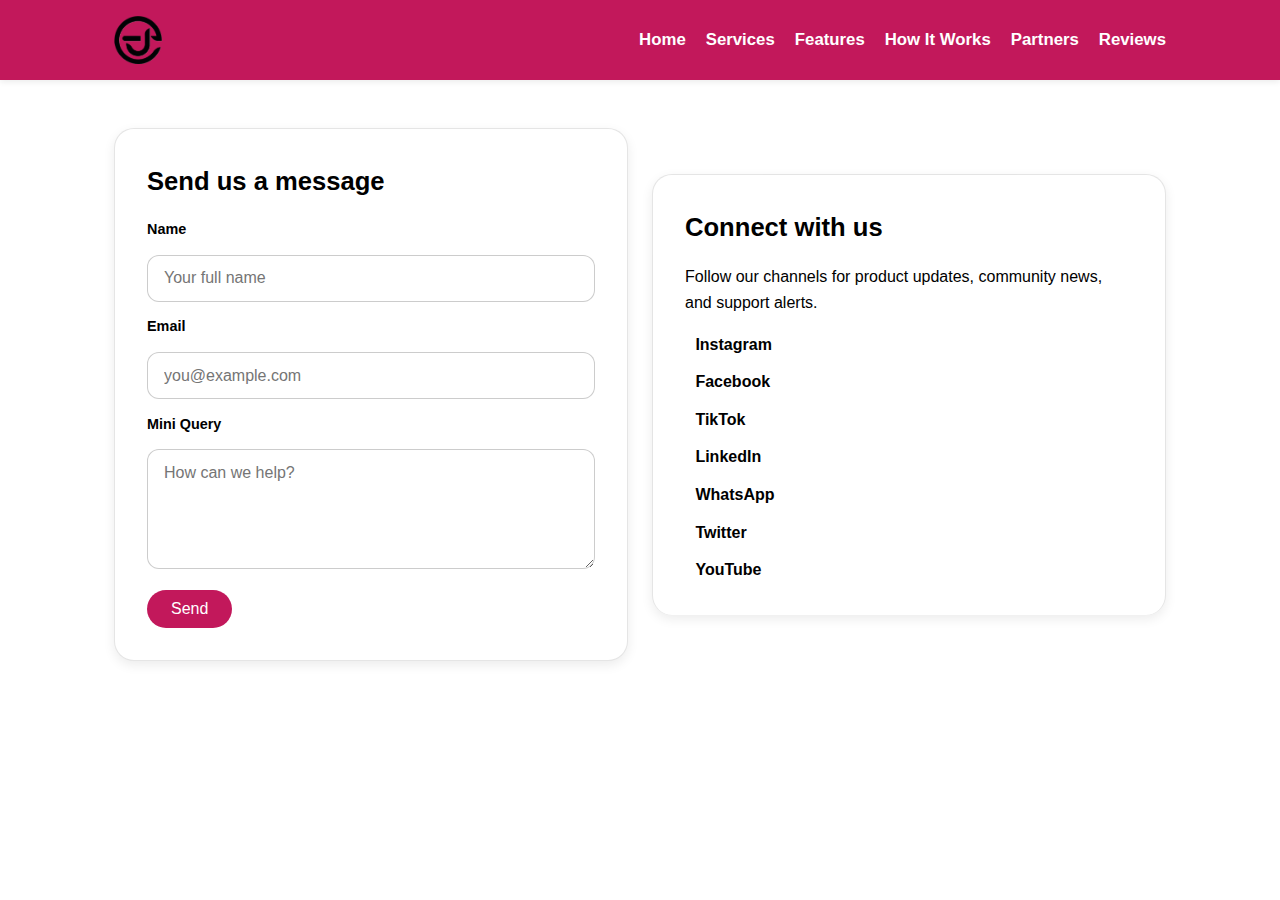
<file: ContactUs.html>
<!DOCTYPE html>
<html lang="en">
<head>
    <meta charset="UTF-8">
    <meta name="viewport" content="width=device-width, initial-scale=1.0">
    <title>Contact eJuuz Support</title>
    <link href="https://unpkg.com/boxicons@2.1.4/css/boxicons.min.css" rel="stylesheet">
    <link rel="stylesheet" href="styles.css">
</head>
<body class="contact-page">
    <header>
        <nav id="nav">
            <a class="brand" href="index.html">
                <img src="images/ejuuzlogo.png" alt="eJuuz logo" width="48" height="48">
            </a>
            <ul id="nav-list">
                <li><a href="index.html#home">Home</a></li>
                <li><a href="index.html#our-services">Services</a></li>
                <li><a href="index.html#key-features">Features</a></li>
                <li><a href="index.html#how-it-works">How It Works</a></li>
                <li><a href="index.html#who-we-work-with">Partners</a></li>
                <li><a href="index.html#reviews-testimonials">Reviews</a></li>
            </ul>
            <button id="nav-toggle" aria-label="Toggle navigation menu">
                <span></span>
                <span></span>
                <span></span>
            </button>
        </nav>
    </header>

    <main class="contact-content">
        <section class="contact-card">
            <h2>Send us a message</h2>
            <form class="contact-form">
                <label for="contact-name">Name</label>
                <input type="text" id="contact-name" name="contact-name" placeholder="Your full name" required>

                <label for="contact-email">Email</label>
                <input type="email" id="contact-email" name="contact-email" placeholder="you@example.com" required>

                <label for="contact-message">Mini Query</label>
                <textarea id="contact-message" name="contact-message" rows="5" placeholder="How can we help?" required></textarea>

                <button type="submit">Send</button>
            </form>
        </section>

        <section class="contact-card social-card">
            <h2>Connect with us</h2>
            <p>Follow our channels for product updates, community news, and support alerts.</p>
            <ul class="social-links contact-social">
                <li>
                    <a href="https://www.instagram.com" target="_blank" rel="noopener">
                        <span class="social-icon social-instagram" aria-hidden="true">
                            <i class='bxl bx-instagram'></i>
                        </span>
                        <span>Instagram</span>
                    </a>
                </li>
                <li>
                    <a href="https://www.facebook.com" target="_blank" rel="noopener">
                        <span class="social-icon social-facebook" aria-hidden="true">
                            <i class='bxl bx-facebook'></i>
                        </span>
                        <span>Facebook</span>
                    </a>
                </li>
                <li>
                    <a href="https://www.tiktok.com" target="_blank" rel="noopener">
                        <span class="social-icon social-tiktok" aria-hidden="true">
                            <i class='bxl bx-tiktok'></i>
                        </span>
                        <span>TikTok</span>
                    </a>
                </li>
                <li>
                    <a href="https://www.linkedin.com" target="_blank" rel="noopener">
                        <span class="social-icon social-linkedin" aria-hidden="true">
                            <i class='bxl bx-linkedin'></i>
                        </span>
                        <span>LinkedIn</span>
                    </a>
                </li>
                <li>
                    <a href="https://www.whatsapp.com" target="_blank" rel="noopener">
                        <span class="social-icon social-whatsapp" aria-hidden="true">
                            <i class='bxl bx-whatsapp'></i>
                        </span>
                        <span>WhatsApp</span>
                    </a>
                </li>
                <li>
                    <a href="https://www.twitter.com" target="_blank" rel="noopener">
                        <span class="social-icon social-twitter" aria-hidden="true">
                            <i class='bxl bx-twitter-x'></i>
                        </span>
                        <span>Twitter</span>
                    </a>
                </li>
                <li>
                    <a href="https://www.youtube.com" target="_blank" rel="noopener">
                        <span class="social-icon social-youtube" aria-hidden="true">
                            <i class='bxl bx-youtube'></i>
                        </span>
                        <span>YouTube</span>
                    </a>
                </li>
            </ul>
        </section>
    </main>
</body>
</html>
</file>
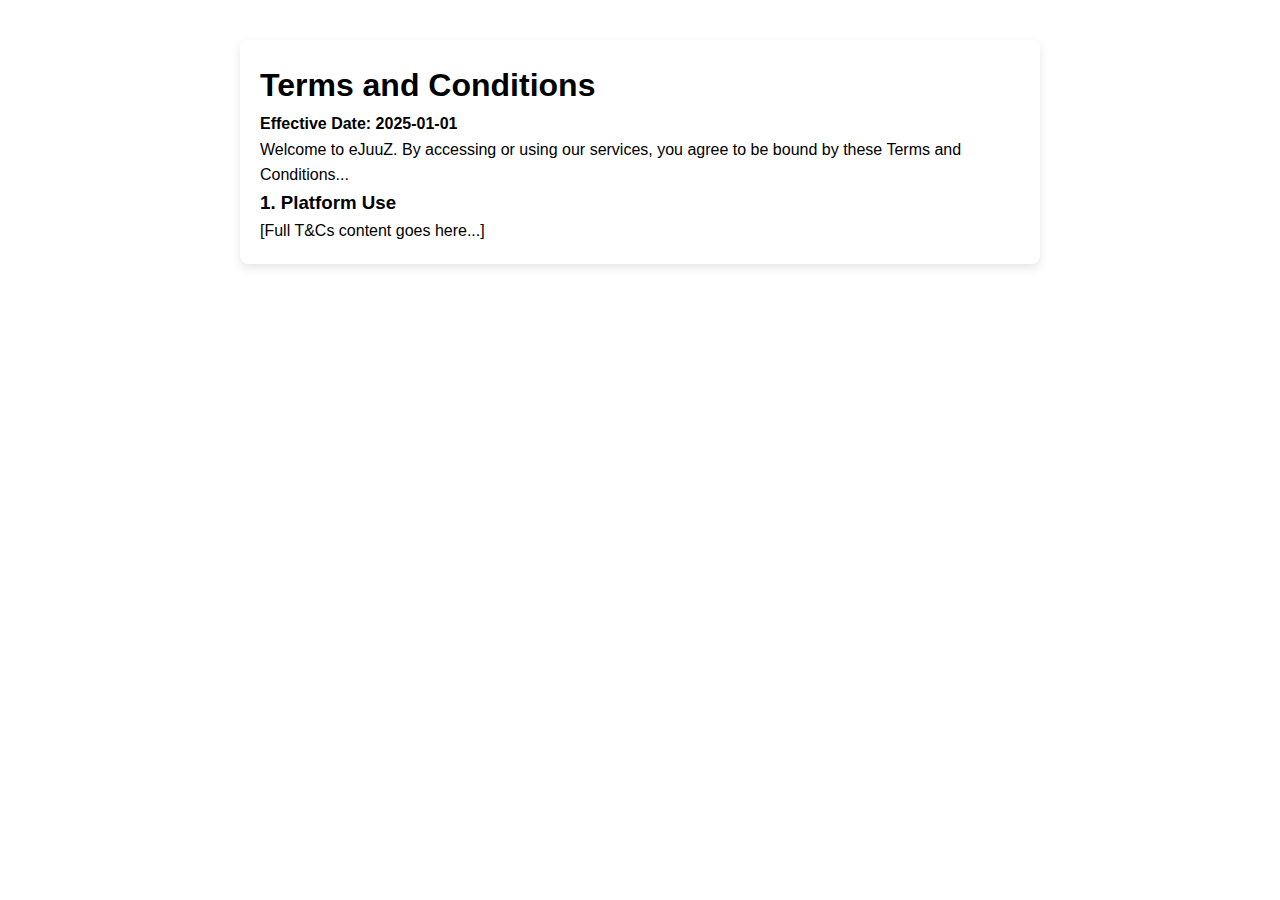
<file: terms.html>
<!DOCTYPE html>
<html lang="en">
<head>
    <meta charset="UTF-8">
    <meta name="viewport" content="width=device-width, initial-scale=1.0">
    <title>Terms and Conditions - eJuuZ</title>
    <link rel="stylesheet" href="login.css">
</head>
<body>
    <div class="form-container" style="max-width: 800px;">
        <header class="form-header">
            <h1>Terms and Conditions</h1>
        </header>
        <section>
            <p><strong>Effective Date: 2025-01-01</strong></p>
            <p>Welcome to eJuuZ. By accessing or using our services, you agree to be bound by these Terms and Conditions...</p>
            <h3>1. Platform Use</h3>
            <p>[Full T&Cs content goes here...]</p>
        </section>
    </div>

    </body>
</html>
</file>
<file: styles.css>
html {
    box-sizing: border-box;
    scroll-behavior: smooth;
}

*, *::before, *::after {
    box-sizing: inherit;
}

:root {
    --color-text: #000000;
    --color-background: #ffffff;
    --color-primary: #c2185b;
    --color-secondary: #ffffff;
    --color-accent: #c2185b;
    --color-highlight: #c2185b;
    --color-border: rgba(0, 0, 0, 0.2);
    --color-dark-pink: #c2185b;
}

body {
    font-family: Arial, sans-serif;
    margin: 0;
    padding: 0;
    line-height: 1.6;
    background-color: var(--color-background);
    color: var(--color-text);
}

.text {
    color: var(--color-text);
}

.background {
    background-color: var(--color-background);
}

.primary {
    color: var(--color-primary);
}

.secondary {
    color: var(--color-secondary);
}

.accent {
    color: var(--color-accent);
}

header {
    background-color: var(--color-dark-pink);
    padding: 1em 0;
    box-shadow: 0 2px 6px rgba(0, 0, 0, 0.08);
    position: sticky;
    top: 0;
    z-index: 1000;
    transition: background-color 0.3s ease, color 0.3s ease;
}

header.scrolled {
    background-color: var(--color-background);
    border-bottom: 1px solid rgba(0, 0, 0, 0.1);
}

header nav {
    max-width: 1100px;
    margin: 0 auto;
    padding: 0 1.5rem;
    display: flex;
    align-items: center;
    justify-content: space-between;
    gap: 1rem;
    flex-wrap: wrap;
}

.header-auth-buttons {
    display: flex;
    gap: 0.75rem;
    align-items: center;
}

.btn-login,
.btn-signup {
    padding: 0.5rem 1.25rem;
    border-radius: 999px;
    font-weight: 600;
    font-size: 0.95rem;
    text-decoration: none;
    transition: all 0.3s ease;
}

.btn-login {
    background: transparent;
    color: #ffffff;
    border: 1px solid rgba(255, 255, 255, 0.5);
}

.btn-login:hover {
    background: rgba(255, 255, 255, 0.1);
    border-color: rgba(255, 255, 255, 0.8);
}

.btn-signup {
    background: #ffffff;
    color: var(--color-dark-pink);
    border: 1px solid #ffffff;
}

.btn-signup:hover {
    background: rgba(255, 255, 255, 0.9);
}

header.scrolled .btn-login {
    color: var(--color-text);
    border-color: rgba(0, 0, 0, 0.2);
}

header.scrolled .btn-login:hover {
    background: rgba(0, 0, 0, 0.05);
    border-color: var(--color-dark-pink);
}

header.scrolled .btn-signup {
    background: var(--color-dark-pink);
    color: #ffffff;
    border-color: var(--color-dark-pink);
}

header.scrolled .btn-signup:hover {
    background: rgba(194, 24, 91, 0.9);
}

.brand {
    display: flex;
    align-items: center;
    gap: 0.5rem;
    text-decoration: none;
    color: #ffffff;
    font-weight: 700;
    font-size: 1.4rem;
    transition: color 0.3s ease;
}

header.scrolled .brand {
    color: var(--color-text);
}

.brand img {
    display: block;
    width: 48px;
    height: 48px;
    object-fit: contain;
}

.brand-label {
    width: 80px;
    height: 48px;
    object-fit: cover;
    border-radius: 12px;
    border: 2px solid var(--color-highlight);
    box-shadow: 0 6px 14px rgba(240, 0, 134, 0.25);
}

#nav-list {
    list-style: none;
    margin: 0;
    padding: 0;
    display: flex;
    gap: 1.25rem;
}

#nav-list li:last-child {
    margin-right: 0;
}

.nav-quick-links {
    display: flex;
    gap: 0.5rem;
    flex-wrap: wrap;
    justify-content: flex-end;
    align-items: center;
}

.nav-dropdowns {
    display: flex;
    gap: 0.5rem;
    flex-wrap: wrap;
    justify-content: flex-end;
    align-items: center;
}

.dropdown {
    position: relative;
}

.dropdown-toggle {
    border: 1px solid rgba(0, 0, 0, 0.2);
    background: transparent;
    color: #ffffff;
    border-radius: 999px;
    padding: 0.45rem 1rem;
    font-weight: 600;
    font-size: 0.95rem;
    cursor: pointer;
    transition: background-color 0.3s ease, color 0.3s ease, border-color 0.3s ease;
}

header.scrolled .dropdown-toggle {
    color: var(--color-text);
}

.dropdown-toggle:hover,
.dropdown-toggle:focus-visible,
.dropdown.open .dropdown-toggle {
    background-color: rgba(255, 255, 255, 0.2);
    color: #ffffff;
    border-color: rgba(255, 255, 255, 0.3);
}

header.scrolled .dropdown-toggle:hover,
header.scrolled .dropdown-toggle:focus-visible,
header.scrolled .dropdown.open .dropdown-toggle {
    background-color: var(--color-dark-pink);
    color: var(--color-background);
    border-color: var(--color-dark-pink);
}

.dropdown-menu {
    position: absolute;
    right: 0;
    top: calc(100% + 0.5rem);
    min-width: 220px;
    padding: 1rem;
    background-color: var(--color-background);
    border: 1px solid rgba(0, 0, 0, 0.1);
    border-radius: 16px;
    box-shadow: 0 8px 24px rgba(0, 0, 0, 0.15);
    display: flex;
    flex-direction: column;
    gap: 0.35rem;
    visibility: hidden;
    opacity: 0;
    transform: translateY(0.75rem);
    transition: opacity 0.3s ease, transform 0.3s ease;
    z-index: 1500;
}

.dropdown-menu a {
    text-decoration: none;
    color: var(--color-text);
    font-weight: 500;
}

.dropdown-menu a:hover,
.dropdown-menu a:focus-visible {
    color: var(--color-dark-pink);
}

.dropdown.open .dropdown-menu {
    visibility: visible;
    opacity: 1;
    transform: translateY(0);
}

.pill-link {
    border-radius: 999px;
    padding: 0.45rem 1rem;
    border: 1px solid rgba(0, 0, 0, 0.2);
    color: #ffffff;
    text-decoration: none;
    font-weight: 600;
    font-size: 0.95rem;
    transition: background-color 0.3s ease, color 0.3s ease;
}

header.scrolled .pill-link {
    color: var(--color-dark-pink);
}

.pill-link:hover,
.pill-link:focus-visible {
    background-color: rgba(255, 255, 255, 0.2);
    color: #ffffff;
}

header.scrolled .pill-link:hover,
header.scrolled .pill-link:focus-visible {
    background-color: var(--color-dark-pink);
    color: var(--color-background);
}

header nav a {
    color: #ffffff;
    text-decoration: none;
    font-weight: 600;
    font-size: 1.05rem;
    transition: color 0.3s ease;
}

header.scrolled nav a {
    color: var(--color-text);
}

header nav a:hover,
header nav a:focus-visible {
    color: rgba(255, 255, 255, 0.8);
}

header.scrolled nav a:hover,
header.scrolled nav a:focus-visible {
    color: var(--color-dark-pink);
}

#nav-toggle {
    display: none;
    position: absolute;
    top: 1em;
    right: 1em;
    background: none;
    border: none;
    padding: 0;
}

#nav-toggle span {
    display: block;
    width: 25px;
    height: 3px;
    background-color: #ffffff;
    margin: 5px 0;
    transition: transform 0.2s ease, opacity 0.2s ease, background-color 0.3s ease;
}

header.scrolled #nav-toggle span {
    background-color: var(--color-text);
}

main {
    display: flex;
    flex-direction: column;
    align-items: center;
    padding: 0;
    max-width: 100%;
    margin: 0;
    gap: 0;
}

section {
    background-color: var(--color-background);
    padding: 2.25rem 1.5rem;
    margin: 0;
    width: 100%;
    box-sizing: border-box;
}

/* Alternate section colors - starting with hero (first section) as pink tint */
section#home,
section#key-features,
section#how-it-works,
section#reviews-testimonials {
    background-color: rgba(194, 24, 91, 0.05);
}

section#user-flows,
section#our-services,
section#about-company,
section#who-we-work-with {
    background-color: var(--color-background);
}

section:last-of-type {
    border-bottom: none;
}

.hero {
    background: linear-gradient(135deg, rgba(194, 24, 91, 0.1), rgba(194, 24, 91, 0.05));
}

.hero-content {
    max-width: 1200px;
    margin: 0 auto;
    text-align: center;
    padding: 0 1.5rem;
}

.hero h1 {
    display: flex;
    align-items: center;
    justify-content: center;
    gap: 0.25rem;
}

.eyebrow {
    text-transform: uppercase;
    letter-spacing: 0.3em;
    font-size: 0.85rem;
    color: var(--color-dark-pink);
    margin-bottom: 0.5rem;
}

.hero-subtitle {
    font-size: 1.1rem;
    color: var(--color-text);
    line-height: 1.7;
}

.hero-actions {
    margin: 1.5rem 0;
    display: flex;
    gap: 1rem;
    justify-content: center;
    flex-wrap: wrap;
}

.hero-actions.center {
    justify-content: center;
}

.ghost-button {
    border-radius: 999px;
    padding: 10px 20px;
    border: 1px solid var(--color-dark-pink);
    background: transparent;
    color: var(--color-dark-pink);
    font-weight: 600;
    text-decoration: none;
    transition: background-color 0.3s ease, color 0.3s ease;
}

.ghost-button:hover,
.ghost-button:focus-visible {
    background-color: var(--color-dark-pink);
    color: var(--color-background);
}

.hero-highlights {
    list-style: none;
    margin: 0;
    padding: 0;
    display: grid;
    grid-template-columns: repeat(auto-fit, minmax(140px, 1fr));
    gap: 1.25rem;
}

.hero-highlights li {
    background: rgba(194, 24, 91, 0.08);
    border-radius: 16px;
    padding: 1rem;
    box-shadow: 0 4px 12px rgba(0, 0, 0, 0.08);
    border: 1px solid rgba(194, 24, 91, 0.2);
}

#who-we-work-with,
#our-services,
#how-it-works,
#reviews-testimonials {
    background-color: rgba(194, 24, 91, 0.05);
}

.hellopeter-integration {
    display: flex;
    flex-direction: column;
    align-items: center;
    justify-content: center;
    text-align: center;
    padding: 3rem 2rem;
    max-width: 600px;
    margin: 0 auto;
}

 

.hellopeter-link {
    display: inline-flex;
    align-items: center;
    gap: 0.5rem;
    color: var(--color-dark-pink);
    text-decoration: none;
    font-weight: 600;
    padding: 0.75rem 1.5rem;
    border: 2px solid var(--color-dark-pink);
    border-radius: 999px;
    transition: all 0.3s ease;
    margin: 0 auto;
    align-self: center;
}

.hellopeter-link:hover {
    background-color: var(--color-dark-pink);
    color: #ffffff;
}

#key-features {
    background-color: rgba(194, 24, 91, 0.05);
}

#user-flows {
    background-color: rgba(194, 24, 91, 0.05);
}

#about-company {
    background-color: var(--color-background);
}

#reviews-testimonials .stats-grid {
    width: 100%;
    margin-top: 2rem;
    display: grid;
    grid-template-columns: repeat(auto-fit, minmax(180px, 1fr));
    gap: 1.5rem;
}

.stat-card {
    background-color: var(--color-background);
    border-radius: 18px;
    padding: 1.5rem;
    text-align: center;
    box-shadow: 0 4px 12px rgba(0, 0, 0, 0.08);
    border: 1px solid rgba(0, 0, 0, 0.05);
}

.stat-icon {
    display: inline-flex;
    width: 56px;
    height: 56px;
    border-radius: 18px;
    align-items: center;
    justify-content: center;
    background-color: rgba(194, 24, 91, 0.15);
    color: var(--color-dark-pink);
    font-size: 2rem;
    margin-bottom: 0.75rem;
}

.stat-value {
    margin: 0;
    font-size: 2rem;
    font-weight: 700;
    color: var(--color-dark-pink);
}

.stat-label {
    margin: 0.35rem 0 0;
    font-size: 1rem;
    color: var(--color-text);
}

#who-we-work-with .partner-marquee {
    overflow: hidden;
    width: 100%;
    margin-top: 1.5rem;
    border-radius: 16px;
    background-color: var(--color-background);
    position: relative;
}

#who-we-work-with .partner-track {
    display: flex;
    align-items: center;
    gap: 2.5rem;
    padding: 1rem 0;
    animation: partner-scroll 24s linear infinite;
}

#who-we-work-with img {
    height: 96px;
    width: auto;
    filter: grayscale(10%);
    opacity: 0.85;
    transition: filter 0.3s ease, opacity 0.3s ease;
}

#who-we-work-with img:hover {
    filter: none;
    opacity: 1;
}

#who-we-work-with .partner-marquee::before,
#who-we-work-with .partner-marquee::after {
    content: "";
    position: absolute;
    top: 0;
    bottom: 0;
    width: 120px;
    pointer-events: none;
    z-index: 1;
}

#who-we-work-with .partner-marquee::before {
    left: 0;
    background: linear-gradient(to right, var(--color-background), transparent);
}

#who-we-work-with .partner-marquee::after {
    right: 0;
    background: linear-gradient(to left, var(--color-background), transparent);
}

.contact-hero {
    background-color: rgba(194, 24, 91, 0.05);
}

@keyframes partner-scroll {
    0% {
        transform: translateX(0);
    }
    100% {
        transform: translateX(-50%);
    }
}

h1 {
    color: var(--color-text);
    margin-top: 0;
    font-size: 2.5rem;
    text-align: center;
    padding: 0 1rem;
}

h2 {
    color: var(--color-text);
    font-size: 1.5rem;
    text-align: center;
    margin: 1rem 0 0.5rem;
}

.section-subtitle {
    text-align: center;
    margin: 0.5rem auto 2rem;
    max-width: 640px;
    color: var(--color-text);
    padding: 0 1rem;
}

.brand-inline {
    height: 2.5rem;
    width: auto;
    display: inline-block;
    vertical-align: middle;
    object-fit: contain;
    margin-left: 0.25rem;
}

#key-features .feature-grid,
.service-grid {
    display: grid;
    grid-template-columns: repeat(auto-fit, minmax(280px, 1fr));
    gap: 1.5rem;
    width: 100%;
    max-width: 1200px;
    margin: 0 auto;
}

.feature-card {
    background: var(--color-background);
    border-radius: 18px;
    padding: 0;
    box-shadow: 0 4px 12px rgba(0, 0, 0, 0.08);
    text-align: left;
    border: 1px solid rgba(0, 0, 0, 0.1);
    overflow: hidden;
    display: flex;
    flex-direction: column;
    height: 100%;
}

.feature-image {
    width: 100%;
    height: 220px;
    overflow: hidden;
    flex-shrink: 0;
    background-color: rgba(194, 24, 91, 0.03);
    display: flex;
    align-items: center;
    justify-content: center;
    padding: 1rem;
    box-sizing: border-box;
}

.feature-image img {
    width: 100%;
    height: 100%;
    object-fit: contain;
    object-position: center;
    transition: transform 0.3s ease;
    display: block;
}

.feature-card:hover .feature-image img {
    transform: scale(1.03);
}

.feature-card > *:not(.feature-image) {
    padding: 0 1.75rem;
}

.feature-card > *:not(.feature-image):last-child {
    padding-bottom: 1.75rem;
}

.feature-icon {
    width: 56px;
    height: 56px;
    border-radius: 16px;
    background-color: rgba(194, 24, 91, 0.15);
    display: flex;
    align-items: center;
    justify-content: center;
    color: var(--color-dark-pink);
    font-size: 2rem;
    margin: 1.75rem 1.75rem 1rem 1.75rem;
}

.feature-card h2 {
    padding-top: 0;
    text-align: left;
    margin-top: 0;
    margin-bottom: 0.75rem;
}

.feature-card > p {
    margin: 0 0 1rem 0;
    line-height: 1.6;
}

.feature-card ul {
    padding-left: 1.1rem;
    margin: 1rem 0 0;
    color: var(--color-text);
}

.feature-card li + li {
    margin-top: 0.35rem;
}

.feature-cta {
    margin-top: auto;
    margin-bottom: 1.75rem;
    border: none;
    background-color: var(--color-dark-pink);
    color: #ffffff;
    border-radius: 999px;
    padding: 0.7rem 1rem;
    font-weight: 600;
    cursor: pointer;
    font-size: 0.875rem;
    transition: all 0.3s ease;
    position: relative;
    overflow: hidden;
    z-index: 0;
    width: calc(100% - 3.5rem);
    text-align: center;
    white-space: nowrap;
    text-overflow: ellipsis;
}

.feature-cta::after {
    content: "";
    position: absolute;
    inset: 0;
    background: linear-gradient(90deg, rgba(255, 255, 255, 0.15), rgba(255, 255, 255, 0.35));
    transform: translateX(-100%);
    transition: transform 0.35s ease;
    z-index: -1;
}

.feature-cta:hover::after {
    transform: translateX(100%);
}

.feature-cta:hover,
.feature-cta:focus-visible {
    background-color: rgba(194, 24, 91, 0.9);
    color: #ffffff;
    transform: translateY(-1px);
    box-shadow: 0 4px 12px rgba(194, 24, 91, 0.3);
}

.feature-cta:active {
    transform: translateY(0);
}

.service-card {
    background: var(--color-background);
    border-radius: 18px;
    padding: 1.5rem;
    text-align: left;
    box-shadow: 0 4px 12px rgba(0, 0, 0, 0.08);
    display: flex;
    flex-direction: column;
    gap: 0.75rem;
    border: 1px solid rgba(0, 0, 0, 0.1);
}

.service-card i {
    font-size: 2rem;
    color: var(--color-dark-pink);
}

.about-content {
    display: grid;
    grid-template-columns: repeat(auto-fit, minmax(240px, 1fr));
    gap: 1rem;
    align-items: center;
    justify-items: center;
    text-align: center;
    max-width: 900px;
    margin: 0 auto;
}

.about-card {
    background: var(--color-background);
    border-radius: 18px;
    padding: 1.5rem;
    box-shadow: 0 4px 12px rgba(0, 0, 0, 0.08);
    border: 1px solid rgba(0, 0, 0, 0.1);
}

#about-company ul {
    padding-left: 1.25rem;
    color: var(--color-text);
    max-width: 640px;
    margin: 0.75rem auto 0;
}

#about-company p {
    max-width: 900px;
    margin: 0 auto;
    font-size: 1.15rem;
    font-weight: 500;
    line-height: 1.8;
}

.steps {
    list-style: none;
    margin: 0 auto;
    padding: 0;
    display: grid;
    grid-template-columns: repeat(auto-fit, minmax(280px, 1fr));
    gap: 1.5rem;
    max-width: 1200px;
}

.steps li {
    background: var(--color-background);
    border-radius: 18px;
    padding: 1.25rem;
    box-shadow: 0 4px 12px rgba(0, 0, 0, 0.08);
    border: 1px solid rgba(0, 0, 0, 0.1);
    display: flex;
    flex-direction: column;
}

.step-image {
    width: 100%;
    height: 200px;
    margin-top: 1rem;
    border-radius: 12px;
    overflow: hidden;
    background-color: rgba(194, 24, 91, 0.03);
    display: flex;
    align-items: center;
    justify-content: center;
    padding: 1rem;
    box-sizing: border-box;
}

.step-image img {
    width: 100%;
    height: 100%;
    object-fit: contain;
    object-position: center;
    display: block;
}

.steps h2 {
    text-align: left;
    font-size: 1.25rem;
}

#user-flows .flow-toggle {
    display: flex;
    flex-wrap: wrap;
    gap: 0.5rem;
    justify-content: center;
    margin-bottom: 1.5rem;
}

.flow-tab {
    border: 1px solid rgba(0, 0, 0, 0.2);
    background: transparent;
    color: var(--color-text);
    border-radius: 999px;
    padding: 0.5rem 1.5rem;
    font-size: 1rem;
    font-weight: 600;
    cursor: pointer;
    transition: background-color 0.3s ease, color 0.3s ease, border-color 0.3s ease;
}

.flow-tab.active {
    background-color: var(--color-dark-pink);
    border-color: var(--color-dark-pink);
    color: var(--color-background);
}

.flow-panels {
    display: grid;
    grid-template-columns: repeat(auto-fit, minmax(280px, 1fr));
    gap: 1.25rem;
    width: 100%;
    max-width: 1200px;
    margin: 0 auto;
}

.flow-panel {
    background: var(--color-background);
    border-radius: 16px;
    padding: 0;
    box-shadow: 0 4px 12px rgba(0, 0, 0, 0.08);
    border: 1px solid rgba(0, 0, 0, 0.1);
    overflow: hidden;
    display: flex;
    flex-direction: column;
    height: 100%;
}

.flow-image {
    width: 100%;
    height: 220px;
    overflow: hidden;
    flex-shrink: 0;
    background-color: rgba(194, 24, 91, 0.03);
    display: flex;
    align-items: center;
    justify-content: center;
    padding: 1rem;
    box-sizing: border-box;
}

.flow-image img {
    width: 100%;
    height: 100%;
    object-fit: contain;
    object-position: center;
    transition: transform 0.3s ease;
    display: block;
}

.flow-panel:hover .flow-image img {
    transform: scale(1.03);
}

.flow-panel > *:not(.flow-image) {
    padding: 0 1.75rem;
}

.flow-panel h2 {
    padding-top: 1.75rem;
    text-align: left;
    margin-top: 0;
}

.flow-panel[hidden] {
    display: none;
}

.flow-panel h2 {
    text-align: left;
    font-size: 1.4rem;
}

.flow-panel ol {
    margin: 1rem 0 0;
    padding-left: 1.2rem;
}

button,
.ghost-button,
.footer-actions button {
    position: relative;
    overflow: hidden;
    background-color: var(--color-primary);
    color: var(--color-background);
    border: none;
    padding: 10px 24px;
    font-size: 16px;
    cursor: pointer;
    border-radius: 999px;
    transition: transform 0.3s ease, background-color 0.3s ease;
    z-index: 0;
}

.ghost-button {
    background: transparent;
    color: var(--color-dark-pink);
    border: 1px solid var(--color-dark-pink);
}

button::after,
.ghost-button::after,
.footer-actions button::after {
    content: "";
    position: absolute;
    inset: 0;
    background: linear-gradient(90deg, rgba(255, 255, 255, 0.15), rgba(255, 255, 255, 0.35));
    transform: translateX(-100%);
    transition: transform 0.35s ease;
    z-index: -1;
}

button:hover::after,
.ghost-button:hover::after,
.footer-actions button:hover::after {
    transform: translateX(100%);
}

button:hover,
.ghost-button:hover {
    color: var(--color-background);
    background-color: var(--color-dark-pink);
    border-color: var(--color-dark-pink);
}

button:active,
.ghost-button:active {
    transform: translateY(1px);
}

footer {
    background-color: var(--color-dark-pink);
    padding: 2.25rem 1.5rem;
    clear: both;
    display: flex;
    flex-direction: column;
    gap: 1.25rem;
}

.footer-top,
.footer-grid {
    max-width: 1200px;
    margin: 0 auto;
}

.footer-top {
    text-align: center;
}

.footer-top h2 {
    font-weight: 700;
    color: #ffffff;
}

.footer-actions {
    margin-top: 1rem;
    display: flex;
    gap: 1rem;
    justify-content: center;
    flex-wrap: wrap;
}

.footer-actions button {
    background-color: #ffffff;
    color: var(--color-dark-pink);
}

.footer-actions button:hover {
    background-color: rgba(255, 255, 255, 0.9);
    color: var(--color-dark-pink);
}

.footer-actions .ghost-button {
    background-color: transparent;
    color: #ffffff;
    border-color: #ffffff;
}

.footer-actions .ghost-button:hover {
    background-color: rgba(255, 255, 255, 0.2);
    color: #ffffff;
}

.footer-grid {
    display: grid;
    grid-template-columns: repeat(auto-fit, minmax(220px, 1fr));
    gap: 1.25rem;
}

.footer-brand {
    display: flex;
    flex-direction: column;
    gap: 0.75rem;
}

.footer-brand p {
    font-weight: 600;
    color: #ffffff;
}

.brand-mark {
    display: flex;
    align-items: center;
    gap: 0.5rem;
}

footer h3 {
    margin-bottom: 0.75rem;
    text-transform: uppercase;
    letter-spacing: 0.08em;
    font-weight: 700;
    color: #ffffff;
}

footer ul {
    list-style: none;
    margin: 0;
    padding: 0;
}

footer li + li {
    margin-top: 0.35rem;
}

footer a {
    color: #ffffff;
    text-decoration: none;
    font-weight: 700;
    transition: color 0.3s ease;
}

footer a:hover,
footer a:focus-visible {
    color: rgba(255, 255, 255, 0.8);
}

footer p {
    font-weight: 600;
    color: #ffffff;
}

.footer-links li + li {
    margin-top: 0.35rem;
}

.footer-social {
    display: flex;
    gap: 0.75rem;
    margin-top: 0.5rem;
    list-style: none;
    padding: 0;
}

.footer-social li {
    margin: 0;
}

.footer-social a {
    display: inline-flex;
    align-items: center;
    justify-content: center;
    width: 40px;
    height: 40px;
    font-size: 1.5rem;
    color: #ffffff;
    transition: transform 0.3s ease, color 0.3s ease, background-color 0.3s ease;
    text-decoration: none;
    line-height: 1;
    border-radius: 50%;
}

.footer-social a i {
    display: inline-block;
    vertical-align: middle;
    pointer-events: none;
    transition: color 0.3s ease;
}

.footer-social a:hover {
    transform: translateY(-3px);
    color: #ffffff;
    background-color: rgba(255, 255, 255, 0.1);
}

.footer-social a:hover i {
    color: var(--color-dark-pink);
}

.footer-copy {
    text-align: center;
    margin: 0;
    font-size: 0.9rem;
    color: #ffffff;
    font-weight: 700;
}

.contact-page {
    background-color: var(--color-background);
    min-height: 100vh;
}

.contact-hero {
    background-color: var(--color-secondary);
    padding: 3rem 1.5rem;
    text-align: center;
}

.contact-hero__content {
    max-width: 640px;
    margin: 0 auto;
}

.contact-hero .eyebrow {
    text-transform: uppercase;
    letter-spacing: 0.25em;
    font-size: 0.85rem;
    margin-bottom: 0.5rem;
    color: var(--color-dark-pink);
}

.contact-hero h1 {
    margin: 0 0 1rem;
    font-size: 2.5rem;
}

.contact-hero p {
    margin: 0;
    font-size: 1.05rem;
}

.contact-content {
    max-width: 1100px;
    margin: 0 auto;
    padding: 3rem 1.5rem 4rem;
    display: grid;
    grid-template-columns: repeat(auto-fit, minmax(280px, 1fr));
    gap: 1.5rem;
}

.contact-card {
    background-color: var(--color-background);
    border-radius: 20px;
    padding: 2rem;
    box-shadow: 0 4px 12px rgba(0, 0, 0, 0.08);
    display: flex;
    flex-direction: column;
    gap: 1rem;
    border: 1px solid rgba(0, 0, 0, 0.1);
}

.contact-card h2 {
    margin: 0;
    font-size: 1.6rem;
    text-align: left;
}

.contact-form {
    display: flex;
    flex-direction: column;
    gap: 0.85rem;
}

.contact-form label {
    font-weight: 600;
    font-size: 0.9rem;
}

.contact-form input,
.contact-form textarea {
    border-radius: 12px;
    border: 1px solid rgba(0, 0, 0, 0.2);
    padding: 0.85rem 1rem;
    font-family: inherit;
    font-size: 1rem;
    background-color: var(--color-background);
}

.contact-form textarea {
    resize: vertical;
}

.contact-form button {
    align-self: flex-start;
    margin-top: 0.5rem;
}

.social-links {
    list-style: none;
    margin: 0;
    padding: 0;
}

.social-links li + li {
    margin-top: 0.75rem;
}

.social-links a {
    display: flex;
    align-items: center;
    gap: 0.65rem;
    text-decoration: none;
    color: var(--color-text);
    font-weight: 600;
}

.social-links a:hover,
.social-links a:focus-visible {
    color: var(--color-dark-pink);
}

.social-card p {
    margin: 0;
}

.contact-social .social-icon {
    font-size: 2rem;
}

.contact-social span:last-child {
    font-weight: 600;
}

.chat-widget {
    --chat-accent: #c2185b;
    position: fixed;
    bottom: 1.5rem;
    right: 1.5rem;
    z-index: 1200;
    display: flex;
    flex-direction: column-reverse;
    align-items: flex-end;
    gap: 0.75rem;
    width: min(340px, calc(100% - 2rem));
}

.chat-toggle {
    background-color: var(--chat-accent);
    color: var(--color-background);
    border: none;
    border-radius: 50%;
    width: 64px;
    height: 64px;
    display: flex;
    align-items: center;
    justify-content: center;
    font-size: 1.4rem;
    cursor: pointer;
    box-shadow: none;
    transition: transform 0.3s ease;
}

.chat-toggle:hover {
    transform: none;
}

.chat-panel {
    width: 100%;
    background-color: var(--color-background);
    border-radius: 20px;
    box-shadow: 0 8px 24px rgba(0, 0, 0, 0.15);
    border: 1px solid rgba(0, 0, 0, 0.1);
    padding: 1.5rem;
    display: flex;
    flex-direction: column;
    gap: 1rem;
    opacity: 0;
    transform: translateY(1rem);
    pointer-events: none;
    transition: opacity 0.3s ease, transform 0.3s ease;
}

.chat-panel.open {
    opacity: 1;
    transform: translateY(0);
    pointer-events: auto;
}

.chat-panel header h3 {
    margin: 0;
    font-size: 1.25rem;
    color: var(--chat-accent);
}

.chat-panel header p {
    margin: 0.25rem 0 0;
    font-size: 0.9rem;
    color: rgba(5, 3, 22, 0.8);
}

.chat-form {
    display: flex;
    flex-direction: column;
    gap: 0.75rem;
}

.chat-form label {
    font-size: 0.85rem;
    font-weight: 600;
}

.chat-form input,
.chat-form textarea {
    border-radius: 12px;
    border: 1px solid rgba(0, 0, 0, 0.2);
    padding: 0.65rem 0.85rem;
    font-family: inherit;
    font-size: 0.95rem;
    background-color: var(--color-background);
}

.chat-form textarea {
    resize: vertical;
    min-height: 96px;
}

.chat-panel button[type="submit"] {
    width: 100%;
    margin-top: 0.25rem;
    background-color: var(--chat-accent);
    color: #ffffff;
}

.chat-panel small {
    font-size: 0.8rem;
    color: rgba(5, 3, 22, 0.6);
    text-align: center;
}

.chat-status {
    min-height: 1em;
    font-size: 0.85rem;
    color: var(--chat-accent);
    text-align: center;
}

.chat-widget.accent-pink {
    --chat-accent: #c2185b;
}

.chat-widget.accent-purple {
    --chat-accent: #6b1271;
}

.chat-icon {
    line-height: 1;
}

.sr-only {
    position: absolute;
    width: 1px;
    height: 1px;
    padding: 0;
    margin: -1px;
    overflow: hidden;
    clip: rect(0, 0, 0, 0);
    white-space: nowrap;
    border: 0;
}

@media (max-width: 600px) {
    .chat-widget {
        right: 1rem;
        left: 1rem;
        width: auto;
    }

    .chat-panel {
        border-radius: 16px;
    }
}

@media (max-width: 768px) {
    #nav-list {
        display: none;
        flex-direction: column;
        background-color: var(--color-background);
        position: absolute;
        top: 100%;
        right: 0;
        left: 0;
        padding: 1.5rem;
        gap: 1rem;
        box-shadow: 0 8px 16px rgba(0, 0, 0, 0.1);
    }

    header:not(.scrolled) #nav-list {
        background-color: var(--color-dark-pink);
    }

    header:not(.scrolled) #nav-list a {
        color: #ffffff;
    }

    #nav-toggle {
        display: block;
        cursor: pointer;
    }

    #nav-list.show {
        display: flex;
    }

    header nav {
        position: relative;
    }

    footer {
        flex-direction: column;
        text-align: center;
    }

    .nav-quick-links {
        width: 100%;
        justify-content: flex-start;
        padding: 0.75rem 0;
        display: none;
    }

    #nav-list.show + .nav-quick-links {
        display: flex;
        flex-direction: column;
        align-items: flex-start;
    }

    .nav-dropdowns {
        width: 100%;
        display: none;
        flex-direction: column;
        gap: 1rem;
    }

    #nav-list.show + .nav-quick-links + .nav-dropdowns {
        display: flex;
    }

    .dropdown {
        width: 100%;
    }

    .dropdown-menu {
        position: static;
        transform: none;
        opacity: 1;
        visibility: visible;
        box-shadow: none;
        border-radius: 12px;
        border: 1px solid rgba(0, 0, 0, 0.1);
        display: none;
        margin-top: 0.5rem;
    }

    .dropdown.open .dropdown-menu {
        display: flex;
    }

    .header-auth-buttons {
        display: none;
    }

    #nav-list.show ~ .header-auth-buttons {
        display: flex;
        flex-direction: column;
        width: 100%;
        gap: 0.75rem;
        padding: 0.75rem 0 0;
    }

    #nav-list.show ~ .header-auth-buttons .btn-login,
    #nav-list.show ~ .header-auth-buttons .btn-signup {
        width: 100%;
        text-align: center;
        justify-content: center;
    }
}
</file>
<file: login.css>
/* --- Global Variables & Reset --- */
:root {
    --ejuuz-primary: #c2185b; /* Main Brand Color: Pink/Magenta */
    --ejuuz-accent: #c2185b; /* Darker accent for hover states */
    --color-dark: #000;      /* Black */
    --color-light: #fff;     /* White */
}

* {
    box-sizing: border-box;
    margin: 0;
    padding: 0;
}

/* Base and Body */
body {
    font-family: Arial, sans-serif;
    background-color: var(--color-light);
    color: var(--color-dark);
    line-height: 1.6;
    display: flex;
    flex-direction: column;
    min-height: 100vh;
}

/* --- Header and Logo --- */
.main-header {
    background-color: var(--ejuuz-primary);
    padding: 15px 20px;
    box-shadow: 0 2px 4px rgba(0, 0, 0, 0.1);
    display: flex;
    justify-content: space-between;
    align-items: center;
}

.header-logo {
    /* Style for the eJuuZ logo image */
    height: 40px; 
    max-width: 150px;
    object-fit: contain; /* Ensures the logo scales correctly */
}

/* --- Interactive Dropdown/Popup Navigation --- */
.nav-toggle-btn {
    background-color: var(--ejuuz-primary);
    color: white;
    padding: 10px 15px;
    border: none;
    border-radius: 6px;
    cursor: pointer;
    font-weight: bold;
    transition: background-color 0.3s;
}

.nav-toggle-btn:hover {
    background-color: var(--ejuuz-accent);
}

.popup-nav {
    display: none;
    position: fixed;
    top: 0;
    left: 0;
    width: 100%;
    height: 100%;
    background-color: rgba(0, 0, 0, 0.85); /* Darker overlay */
    z-index: 1000;
    justify-content: center;
    align-items: center;
}

.popup-nav.active {
    display: flex;
}

.nav-content {
    background-color: white;
    padding: 30px;
    border-radius: 8px;
    max-width: 400px;
    width: 90%;
    text-align: center;
    position: relative;
    box-shadow: 0 5px 20px rgba(0, 0, 0, 0.5);
}

.nav-content a {
    display: block;
    padding: 12px;
    margin: 10px 0;
    background-color: #f0f0f0;
    color: var(--color-dark);
    text-decoration: none;
    border-radius: 4px;
    font-weight: bold;
    transition: background-color 0.2s, color 0.2s;
}

.nav-content a:hover {
    background-color: var(--ejuuz-primary);
    color: white;
}

.close-btn {
    position: absolute;
    top: 10px;
    right: 15px;
    font-size: 24px;
    cursor: pointer;
    color: var(--color-dark);
}

/* --- Form Container and Inputs --- */
.form-container {
    max-width: 600px;
    margin: 40px auto;
    background: var(--color-light);
    padding: 20px;
    border-radius: 8px;
    box-shadow: 0 4px 10px rgba(0, 0, 0, 0.1);
}

/* Input Field Styling */
input[type="text"],
input[type="tel"],
input[type="email"],
input[type="url"],
select,
textarea {
    width: 100%;
    padding: 12px 10px;
    margin-bottom: 15px;
    border: 1px solid var(--color-dark);
    border-radius: 4px;
    box-sizing: border-box;
    font-size: 16px;
}

input:focus, select:focus, textarea:focus {
    border-color: var(--ejuuz-primary);
    box-shadow: 0 0 5px rgba(211, 63, 164, 0.5);
    outline: none;
}

/* File Upload Label Styling */
label[for] {
    display: block;
    margin-top: 10px;
    font-weight: bold;
    color: var(--ejuuz-primary);
    font-size: 0.9em;
}

/* --- Submit Button Styling --- */
.submit-btn {
    background-color: var(--ejuuz-primary);
    color: white;
    padding: 16px 20px;
    margin-top: 20px;
    border: none;
    border-radius: 6px;
    cursor: pointer;
    font-size: 18px;
    width: 100%;
    transition: background-color 0.3s;
    font-weight: bold;
}

.submit-btn:hover {
    background-color: var(--ejuuz-accent);
}

/* ------------------------------------------- */
/* --- Partners Belt (Infinite Scroll) --- */
/* ------------------------------------------- */
.partners-belt {
    background-color: rgba(218, 16, 157, 0.574);
    color: rgba(134, 43, 126, 0.578);
    padding: 25px 0; /* Padding left/right is zeroed out for full scroll */
    text-align: center;
    position: relative;
    overflow: hidden; /* Crucial: Hides content outside the boundary */
}

.partners-belt h3 {
    margin-bottom: 20px;
    font-size: 1.3em;
    color: var(--ejuuz-primary);
}

.marquee-container {
    display: flex; 
    width: 200%; /* Contains the two duplicated tracks */
    
    /* Animation definition: 30s duration, linear speed, runs infinitely */
    animation: marquee 30s linear infinite; 
}

/* Pause animation on hover for accessibility/inspection */
.marquee-container:hover {
    animation-play-state: paused;
}

.partner-logos {
    display: flex;
    justify-content: space-around; /* Distributes logos evenly */
    flex-shrink: 0; /* Prevents tracks from shrinking */
    gap: 10px; 
    min-width: 100%; /* Each track takes up 100% of the belt's width */
    align-items: center;
    padding: 0 25px; /* Add internal padding to the tracks */
}

.partner-logos img {
    height: 35px;
    opacity: 0.8;
    filter: invert(100%); /* Make logos white on black background */
    transition: opacity 0.3s;
}

/* --- KEYFRAME ANIMATION (Moves Right to Left) --- */
@keyframes marquee {
    0% {
        transform: translateX(0);
    }
    100% {
        transform: translateX(-100%); /* Shifts the entire 200% container left by 100% */
    }
}

/* --- Footer --- */
.main-footer {
    background-color: var(--ejuuz-primary);
    color: white;
    text-align: center;
    padding: 15px 20px;
    font-size: 0.9em;
    margin-top: auto;
}

.main-footer a {
    color: var(--ejuuz-primary);
    text-decoration: none;
    margin: 0 10px;
}

.main-footer a:hover {
    text-decoration: underline;
}

/* Utility Class */
.hidden {
    display: none !important;
}
</file>
